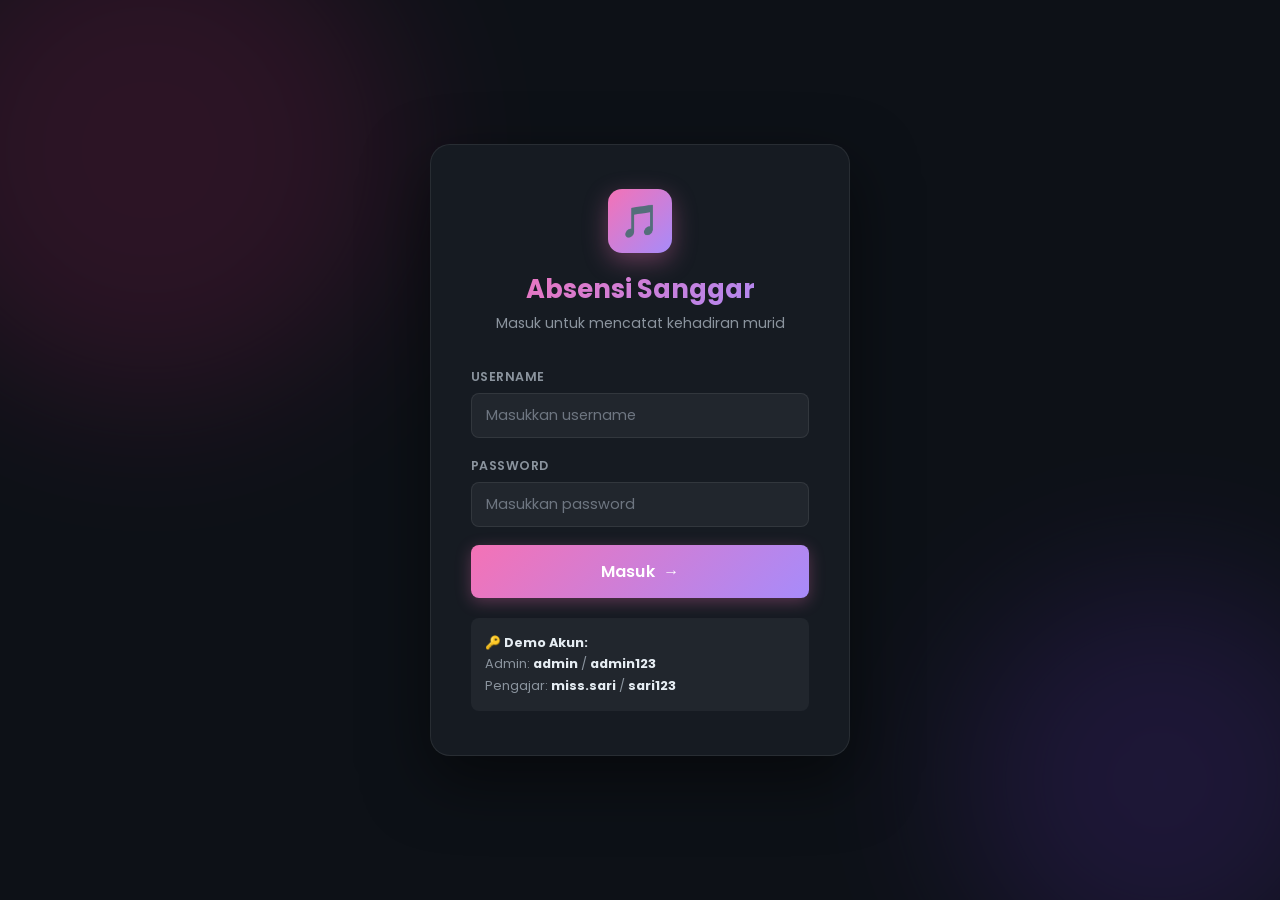
<file: index.html>
<!DOCTYPE html>
<html lang="id">
<head>
  <meta charset="UTF-8" />
  <meta name="viewport" content="width=device-width, initial-scale=1.0" />
  <title>Login — Absensi Sanggar</title>
  <meta name="description" content="Sistem absensi digital untuk pengajar dan admin sanggar. Login untuk mulai mencatat kehadiran murid." />
  <link rel="stylesheet" href="css/style.css" />
</head>
<body>
<div class="login-page">
  <div class="login-bg-blob"></div>
  <div class="login-bg-blob"></div>

  <div class="login-card">
    <div class="login-logo">🎵</div>
    <h1 class="login-title text-gradient">Absensi Sanggar</h1>
    <p class="login-subtitle">Masuk untuk mencatat kehadiran murid</p>

    <form id="login-form" onsubmit="handleLogin(event)">
      <div class="form-group">
        <label class="form-label" for="login-username">Username</label>
        <input id="login-username" class="form-input" type="text" placeholder="Masukkan username" autocomplete="username" required />
      </div>
      <div class="form-group">
        <label class="form-label" for="login-password">Password</label>
        <input id="login-password" class="form-input" type="password" placeholder="Masukkan password" autocomplete="current-password" required />
      </div>
      <div id="login-error" class="hidden" style="color:var(--red);font-size:.85rem;margin-bottom:14px;padding:10px;background:rgba(248,113,113,.1);border-radius:var(--radius-sm);border:1px solid rgba(248,113,113,.2);">
        ❌ Username atau password salah.
      </div>
      <button id="login-btn" class="btn btn-primary btn-full btn-lg" type="submit">
        <span>Masuk</span> <span>→</span>
      </button>
    </form>

    <div class="login-hint">
      <strong>🔑 Demo Akun:</strong><br/>
      Admin: <strong>admin</strong> / <strong>admin123</strong><br/>
      Pengajar: <strong>miss.sari</strong> / <strong>sari123</strong>
    </div>
  </div>
</div>

<div id="toast-container"></div>

<script src="js/data.js"></script>
<script>
  // Redirect if already logged in
  const existingSession = getSession();
  if (existingSession) {
    window.location.href = existingSession.role === 'admin' ? 'admin.html' : 'user.html';
  }

  function handleLogin(e) {
    e.preventDefault();
    const username = document.getElementById('login-username').value.trim();
    const password = document.getElementById('login-password').value.trim();
    const errorEl = document.getElementById('login-error');
    const btn = document.getElementById('login-btn');

    btn.disabled = true;
    btn.innerHTML = '<span>Masuk...</span>';

    setTimeout(() => {
      const session = login(username, password);
      if (session) {
        showToast('Selamat datang, ' + session.displayName + '! 👋', 'success');
        setTimeout(() => {
          window.location.href = session.role === 'admin' ? 'admin.html' : 'user.html';
        }, 600);
      } else {
        errorEl.classList.remove('hidden');
        btn.disabled = false;
        btn.innerHTML = '<span>Masuk</span><span>→</span>';
        document.getElementById('login-password').value = '';
        document.getElementById('login-password').focus();
      }
    }, 400);
  }

  function showToast(message, type = 'info') {
    const container = document.getElementById('toast-container');
    const toast = document.createElement('div');
    toast.className = `toast toast-${type}`;
    const icon = type === 'success' ? '✅' : type === 'error' ? '❌' : 'ℹ️';
    toast.innerHTML = `<span>${icon}</span><span>${message}</span>`;
    container.appendChild(toast);
    setTimeout(() => {
      toast.classList.add('toast-out');
      setTimeout(() => toast.remove(), 300);
    }, 3000);
  }
</script>
</body>
</html>
</file>
<file: css/style.css>
/* ============================================================
   STYLE.CSS — Absensi Sanggar  |  Premium Dark UI + Poppins
   ============================================================ */

@import url('https://fonts.googleapis.com/css2?family=Poppins:wght@300;400;500;600;700;800&display=swap');

/* ── Reset & Base ────────────────────────────────────────────── */
*,
*::before,
*::after {
    box-sizing: border-box;
    margin: 0;
    padding: 0;
}

:root {
    --bg: #0d1117;
    --bg2: #161b22;
    --bg3: #21262d;
    --surface: rgba(255, 255, 255, 0.04);
    --border: rgba(255, 255, 255, 0.08);
    --border2: rgba(255, 255, 255, 0.14);

    --pink: #f472b6;
    --pink-d: #db2777;
    --violet: #a78bfa;
    --violet-d: #7c3aed;
    --cyan: #22d3ee;
    --green: #4ade80;
    --amber: #fbbf24;
    --red: #f87171;

    --grad1: linear-gradient(135deg, #f472b6 0%, #a78bfa 100%);
    --grad2: linear-gradient(135deg, #22d3ee 0%, #a78bfa 100%);
    --grad-card: linear-gradient(135deg, rgba(244, 114, 182, .12) 0%, rgba(167, 139, 250, .12) 100%);

    --text: #e6edf3;
    --text2: #8b949e;
    --text3: #6e7681;

    --radius: 14px;
    --radius-sm: 8px;
    --radius-lg: 20px;
    --shadow: 0 8px 32px rgba(0, 0, 0, .4);
    --shadow-sm: 0 2px 8px rgba(0, 0, 0, .3);

    --transition: .2s cubic-bezier(.4, 0, .2, 1);
}

html {
    scroll-behavior: smooth;
}

body {
    font-family: 'Poppins', sans-serif;
    background: var(--bg);
    color: var(--text);
    min-height: 100vh;
    line-height: 1.6;
    -webkit-font-smoothing: antialiased;
}

/* ── Scrollbar ───────────────────────────────────────────────── */
::-webkit-scrollbar {
    width: 6px;
}

::-webkit-scrollbar-track {
    background: var(--bg2);
}

::-webkit-scrollbar-thumb {
    background: var(--bg3);
    border-radius: 99px;
}

::-webkit-scrollbar-thumb:hover {
    background: #30363d;
}

/* ── Typography ──────────────────────────────────────────────── */
h1,
h2,
h3,
h4,
h5 {
    font-weight: 700;
    line-height: 1.3;
}

a {
    color: var(--pink);
    text-decoration: none;
    transition: color var(--transition);
}

a:hover {
    color: var(--violet);
}

/* ── Utility ─────────────────────────────────────────────────── */
.hidden {
    display: none !important;
}

.text-gradient {
    background: var(--grad1);
    -webkit-background-clip: text;
    -webkit-text-fill-color: transparent;
    background-clip: text;
}

.badge {
    display: inline-flex;
    align-items: center;
    gap: 4px;
    padding: 3px 10px;
    border-radius: 99px;
    font-size: .72rem;
    font-weight: 600;
    letter-spacing: .03em;
}

.badge-green {
    background: rgba(74, 222, 128, .15);
    color: var(--green);
    border: 1px solid rgba(74, 222, 128, .25);
}

.badge-red {
    background: rgba(248, 113, 113, .15);
    color: var(--red);
    border: 1px solid rgba(248, 113, 113, .25);
}

.badge-amber {
    background: rgba(251, 191, 36, .15);
    color: var(--amber);
    border: 1px solid rgba(251, 191, 36, .25);
}

.badge-violet {
    background: rgba(167, 139, 250, .15);
    color: var(--violet);
    border: 1px solid rgba(167, 139, 250, .25);
}

.badge-cyan {
    background: rgba(34, 211, 238, .15);
    color: var(--cyan);
    border: 1px solid rgba(34, 211, 238, .25);
}

/* ── Buttons ─────────────────────────────────────────────────── */
.btn {
    display: inline-flex;
    align-items: center;
    justify-content: center;
    gap: 8px;
    padding: 10px 20px;
    border-radius: var(--radius-sm);
    border: none;
    cursor: pointer;
    font-family: 'Poppins', sans-serif;
    font-size: .88rem;
    font-weight: 600;
    letter-spacing: .02em;
    transition: all var(--transition);
}

.btn:active {
    transform: scale(.97);
}

.btn-primary {
    background: var(--grad1);
    color: #fff;
    box-shadow: 0 4px 16px rgba(244, 114, 182, .3);
}

.btn-primary:hover {
    box-shadow: 0 6px 24px rgba(244, 114, 182, .45);
    filter: brightness(1.08);
}

.btn-secondary {
    background: var(--surface);
    color: var(--text);
    border: 1px solid var(--border);
}

.btn-secondary:hover {
    background: var(--bg3);
    border-color: var(--border2);
}

.btn-danger {
    background: rgba(248, 113, 113, .15);
    color: var(--red);
    border: 1px solid rgba(248, 113, 113, .25);
}

.btn-danger:hover {
    background: rgba(248, 113, 113, .25);
}

.btn-success {
    background: rgba(74, 222, 128, .15);
    color: var(--green);
    border: 1px solid rgba(74, 222, 128, .25);
}

.btn-success:hover {
    background: rgba(74, 222, 128, .25);
}

.btn-outline {
    background: transparent;
    color: var(--violet);
    border: 1px solid var(--violet);
}

.btn-outline:hover {
    background: rgba(167, 139, 250, .1);
}

.btn-sm {
    padding: 6px 14px;
    font-size: .8rem;
}

.btn-lg {
    padding: 14px 28px;
    font-size: 1rem;
}

.btn-full {
    width: 100%;
}

.btn:disabled {
    opacity: .45;
    cursor: not-allowed;
}

/* ── Inputs ──────────────────────────────────────────────────── */
.form-group {
    margin-bottom: 18px;
}

.form-label {
    display: block;
    font-size: .78rem;
    font-weight: 600;
    color: var(--text2);
    margin-bottom: 6px;
    text-transform: uppercase;
    letter-spacing: .04em;
}

.form-input,
.form-select {
    width: 100%;
    padding: 11px 14px;
    background: var(--bg3);
    color: var(--text);
    border: 1px solid var(--border);
    border-radius: var(--radius-sm);
    font-family: 'Poppins', sans-serif;
    font-size: .9rem;
    transition: border-color var(--transition), box-shadow var(--transition);
}

.form-input:focus,
.form-select:focus {
    outline: none;
    border-color: var(--violet);
    box-shadow: 0 0 0 3px rgba(167, 139, 250, .15);
}

.form-input::placeholder {
    color: var(--text3);
}

.form-select option {
    background: var(--bg2);
    font-family: 'Poppins', sans-serif;
}

.form-row {
    display: grid;
    grid-template-columns: 1fr 1fr;
    gap: 14px;
}

@media(max-width:560px) {
    .form-row {
        grid-template-columns: 1fr;
    }
}

/* ── Cards ───────────────────────────────────────────────────── */
.card {
    background: var(--surface);
    backdrop-filter: blur(12px);
    border: 1px solid var(--border);
    border-radius: var(--radius);
    padding: 24px;
    transition: all var(--transition);
}

.card:hover {
    border-color: var(--border2);
    box-shadow: var(--shadow);
}

.card-gradient {
    background: var(--grad-card);
}

/* ── Toast ───────────────────────────────────────────────────── */
#toast-container {
    position: fixed;
    top: 20px;
    right: 20px;
    z-index: 9999;
    display: flex;
    flex-direction: column;
    gap: 10px;
    pointer-events: none;
}

.toast {
    display: flex;
    align-items: center;
    gap: 10px;
    padding: 12px 18px;
    border-radius: var(--radius-sm);
    backdrop-filter: blur(20px);
    font-size: .88rem;
    font-weight: 500;
    min-width: 260px;
    max-width: 360px;
    animation: toastIn .3s ease forwards;
    pointer-events: auto;
    font-family: 'Poppins', sans-serif;
}

.toast-success {
    background: rgba(74, 222, 128, .15);
    border: 1px solid rgba(74, 222, 128, .3);
    color: var(--green);
}

.toast-error {
    background: rgba(248, 113, 113, .15);
    border: 1px solid rgba(248, 113, 113, .3);
    color: var(--red);
}

.toast-info {
    background: rgba(167, 139, 250, .15);
    border: 1px solid rgba(167, 139, 250, .3);
    color: var(--violet);
}

.toast-out {
    animation: toastOut .3s ease forwards;
}

@keyframes toastIn {
    from {
        opacity: 0;
        transform: translateX(20px);
    }

    to {
        opacity: 1;
        transform: translateX(0);
    }
}

@keyframes toastOut {
    from {
        opacity: 1;
        transform: translateX(0);
    }

    to {
        opacity: 0;
        transform: translateX(20px);
    }
}

/* ── Modal ───────────────────────────────────────────────────── */
.modal-overlay {
    position: fixed;
    inset: 0;
    background: rgba(0, 0, 0, .65);
    backdrop-filter: blur(4px);
    z-index: 1000;
    display: flex;
    align-items: center;
    justify-content: center;
    padding: 20px;
    animation: fadeIn .2s ease;
}

.modal-overlay.hidden {
    display: none;
}

.modal {
    background: var(--bg2);
    border: 1px solid var(--border2);
    border-radius: var(--radius-lg);
    padding: 32px;
    width: 100%;
    max-width: 480px;
    box-shadow: var(--shadow);
    animation: scaleIn .2s ease;
}

.modal-header {
    display: flex;
    align-items: center;
    justify-content: space-between;
    margin-bottom: 24px;
}

.modal-header h3 {
    font-size: 1.15rem;
}

.modal-close {
    background: none;
    border: none;
    color: var(--text2);
    font-size: 1.4rem;
    cursor: pointer;
    line-height: 1;
    transition: color var(--transition);
}

.modal-close:hover {
    color: var(--text);
}

.modal-footer {
    display: flex;
    gap: 10px;
    justify-content: flex-end;
    margin-top: 24px;
}

@keyframes fadeIn {
    from {
        opacity: 0;
    }

    to {
        opacity: 1;
    }
}

@keyframes scaleIn {
    from {
        opacity: 0;
        transform: scale(.95);
    }

    to {
        opacity: 1;
        transform: scale(1);
    }
}

/* ══════════════════════════════════════════
   LOGIN PAGE (index.html)
   ══════════════════════════════════════════ */
.login-page {
    min-height: 100vh;
    display: flex;
    align-items: center;
    justify-content: center;
    background: var(--bg);
    position: relative;
    overflow: hidden;
}

.login-bg-blob {
    position: absolute;
    border-radius: 50%;
    filter: blur(80px);
    opacity: .15;
    pointer-events: none;
}

.login-bg-blob:nth-child(1) {
    width: 500px;
    height: 500px;
    background: var(--pink-d);
    top: -100px;
    left: -100px;
}

.login-bg-blob:nth-child(2) {
    width: 400px;
    height: 400px;
    background: var(--violet-d);
    bottom: -80px;
    right: -80px;
}

.login-card {
    background: var(--bg2);
    border: 1px solid var(--border);
    border-radius: var(--radius-lg);
    padding: 44px 40px;
    width: 100%;
    max-width: 420px;
    box-shadow: 0 24px 64px rgba(0, 0, 0, .5);
    z-index: 1;
    position: relative;
    animation: scaleIn .35s ease;
}

.login-logo {
    width: 64px;
    height: 64px;
    border-radius: var(--radius);
    background: var(--grad1);
    display: flex;
    align-items: center;
    justify-content: center;
    font-size: 2rem;
    margin: 0 auto 20px;
    box-shadow: 0 8px 24px rgba(244, 114, 182, .35);
}

.login-title {
    text-align: center;
    font-size: 1.6rem;
    margin-bottom: 6px;
}

.login-subtitle {
    text-align: center;
    color: var(--text2);
    font-size: .88rem;
    margin-bottom: 32px;
}

.login-divider {
    display: flex;
    align-items: center;
    gap: 12px;
    margin: 20px 0;
    color: var(--text3);
    font-size: .78rem;
}

.login-divider::before,
.login-divider::after {
    content: '';
    flex: 1;
    height: 1px;
    background: var(--border);
}

.login-hint {
    margin-top: 20px;
    padding: 14px;
    background: var(--bg3);
    border-radius: var(--radius-sm);
    font-size: .8rem;
    color: var(--text2);
    line-height: 1.7;
}

.login-hint strong {
    color: var(--text);
}

/* ══════════════════════════════════════════
   ADMIN LAYOUT
   ══════════════════════════════════════════ */
.admin-layout {
    display: grid;
    grid-template-columns: 260px 1fr;
    grid-template-rows: 64px 1fr;
    min-height: 100vh;
}

/* Header */
.admin-header {
    grid-column: 1/-1;
    background: var(--bg2);
    border-bottom: 1px solid var(--border);
    display: flex;
    align-items: center;
    justify-content: space-between;
    padding: 0 24px;
    gap: 16px;
    position: sticky;
    top: 0;
    z-index: 100;
}

.header-brand {
    display: flex;
    align-items: center;
    gap: 12px;
}

.header-logo {
    width: 36px;
    height: 36px;
    border-radius: var(--radius-sm);
    background: var(--grad1);
    display: flex;
    align-items: center;
    justify-content: center;
    font-size: 1.1rem;
}

.header-brand h1 {
    font-size: 1rem;
}

.header-brand span {
    font-size: .75rem;
    color: var(--text2);
    font-weight: 400;
}

.header-right {
    display: flex;
    align-items: center;
    gap: 12px;
}

.header-user {
    display: flex;
    align-items: center;
    gap: 10px;
}

.header-avatar {
    width: 34px;
    height: 34px;
    border-radius: 50%;
    background: var(--grad1);
    display: flex;
    align-items: center;
    justify-content: center;
    font-size: .85rem;
    font-weight: 700;
}

.header-user-info {
    line-height: 1.3;
}

.header-user-info .name {
    font-size: .85rem;
    font-weight: 600;
}

.header-user-info .role-tag {
    font-size: .7rem;
    color: var(--text2);
}

/* Sidebar */
.admin-sidebar {
    background: var(--bg2);
    border-right: 1px solid var(--border);
    padding: 24px 16px;
    display: flex;
    flex-direction: column;
    gap: 4px;
    overflow-y: auto;
    position: relative;
}

.sidebar-section {
    font-size: .68rem;
    font-weight: 700;
    color: var(--text3);
    text-transform: uppercase;
    letter-spacing: .08em;
    padding: 12px 12px 6px;
}

.sidebar-link {
    display: flex;
    align-items: center;
    gap: 10px;
    padding: 10px 12px;
    border-radius: var(--radius-sm);
    color: var(--text2);
    font-size: .875rem;
    font-weight: 500;
    cursor: pointer;
    transition: all var(--transition);
    border: none;
    background: none;
    width: 100%;
    text-align: left;
    font-family: 'Poppins', sans-serif;
}

.sidebar-link .icon {
    font-size: 1.1rem;
    width: 22px;
    text-align: center;
}

.sidebar-link:hover {
    background: var(--surface);
    color: var(--text);
}

.sidebar-link.active {
    background: rgba(167, 139, 250, .12);
    color: var(--violet);
    border-left: 3px solid var(--violet);
    padding-left: 9px;
}

/* Main content area */
.admin-main {
    padding: 40px;
    overflow-y: auto;
    background: var(--bg);
}

.page-section {
    display: none;
}

.page-section.active {
    display: block;
    animation: fadeIn .25s ease;
}

.page-header {
    display: flex;
    align-items: center;
    justify-content: space-between;
    margin-bottom: 32px;
    flex-wrap: wrap;
    gap: 12px;
}

.page-header h2 {
    font-size: 1.4rem;
}

.page-header p {
    color: var(--text2);
    font-size: .85rem;
    margin-top: 2px;
}

/* Stats Grid */
.stats-grid {
    display: grid;
    grid-template-columns: repeat(auto-fill, minmax(200px, 1fr));
    gap: 16px;
    margin-bottom: 28px;
}

.stat-card {
    background: var(--surface);
    border: 1px solid var(--border);
    border-radius: var(--radius-lg);
    padding: 24px;
    display: flex;
    flex-direction: column;
    gap: 12px;
    transition: all var(--transition);
    position: relative;
    overflow: hidden;
}

.stat-card::before {
    content: '';
    position: absolute;
    top: 0;
    left: 0;
    right: 0;
    height: 3px;
    background: var(--border);
    transition: all var(--transition);
}

.stat-card:hover {
    border-color: var(--border2);
    transform: translateY(-4px);
    box-shadow: var(--shadow);
}

.stat-card.stat-pink:hover::before {
    background: var(--grad1);
}

.stat-card.stat-violet:hover::before {
    background: var(--violet);
}

.stat-card.stat-cyan:hover::before {
    background: var(--cyan);
}

.stat-card.stat-green:hover::before {
    background: var(--green);
}

.stat-icon {
    font-size: 2rem;
    margin-bottom: 4px;
    display: inline-flex;
    align-items: center;
    justify-content: center;
    width: 48px;
    height: 48px;
    border-radius: 12px;
    background: var(--bg3);
}

.stat-value {
    font-size: 2.2rem;
    font-weight: 800;
    line-height: 1;
}

.stat-label {
    font-size: .85rem;
    color: var(--text2);
    font-weight: 600;
    text-transform: uppercase;
    letter-spacing: .05em;
}

.stat-pink .stat-value {
    background: var(--grad1);
    -webkit-background-clip: text;
    -webkit-text-fill-color: transparent;
    background-clip: text;
}

.stat-violet .stat-value {
    color: var(--violet);
}

.stat-cyan .stat-value {
    color: var(--cyan);
}

.stat-green .stat-value {
    color: var(--green);
}

/* Table */
.table-container {
    background: var(--surface);
    border: 1px solid var(--border);
    border-radius: var(--radius-lg);
    overflow: hidden;
    box-shadow: var(--shadow-sm);
}

.data-table {
    width: 100%;
    border-collapse: collapse;
}

.data-table th {
    background: var(--bg3);
    color: var(--text2);
    font-size: .72rem;
    font-weight: 700;
    text-transform: uppercase;
    letter-spacing: .06em;
    padding: 12px 16px;
    text-align: left;
    border-bottom: 1px solid var(--border);
    font-family: 'Poppins', sans-serif;
}

.data-table td {
    padding: 13px 16px;
    border-bottom: 1px solid var(--border);
    font-size: .855rem;
}

.data-table tr:last-child td {
    border-bottom: none;
}

.data-table tbody tr {
    transition: background var(--transition);
}

.data-table tbody tr:hover {
    background: rgba(255, 255, 255, .02);
}

.table-actions {
    display: flex;
    gap: 6px;
}

.table-header {
    display: flex;
    align-items: center;
    justify-content: space-between;
    padding: 16px;
    border-bottom: 1px solid var(--border);
}

/* Teacher cards for monitoring */
.teacher-cards {
    display: grid;
    grid-template-columns: repeat(auto-fill, minmax(280px, 1fr));
    gap: 16px;
}

.teacher-card {
    background: var(--surface);
    border: 1px solid var(--border);
    border-radius: var(--radius);
    padding: 20px;
    transition: all var(--transition);
    position: relative;
    overflow: hidden;
}

.teacher-card::before {
    content: '';
    position: absolute;
    top: 0;
    left: 0;
    right: 0;
    height: 3px;
    background: var(--grad1);
}

.teacher-card:hover {
    border-color: var(--border2);
    transform: translateY(-3px);
    box-shadow: var(--shadow);
}

.teacher-card-header {
    display: flex;
    align-items: center;
    gap: 12px;
    margin-bottom: 14px;
}

.teacher-avatar {
    width: 44px;
    height: 44px;
    border-radius: 50%;
    background: var(--grad1);
    display: flex;
    align-items: center;
    justify-content: center;
    font-size: 1.1rem;
    font-weight: 700;
    flex-shrink: 0;
}

.teacher-name {
    font-weight: 700;
    font-size: 1rem;
}

.teacher-meta {
    font-size: .78rem;
    color: var(--text2);
}

.teacher-stats {
    display: flex;
    gap: 12px;
}

.teacher-stat {
    flex: 1;
    text-align: center;
    padding: 10px;
    background: var(--bg3);
    border-radius: var(--radius-sm);
}

.teacher-stat .val {
    font-size: 1.4rem;
    font-weight: 800;
}

.teacher-stat .lbl {
    font-size: .7rem;
    color: var(--text2);
}

/* Filter bar */
.filter-bar {
    display: flex;
    align-items: center;
    gap: 12px;
    flex-wrap: wrap;
    margin-bottom: 20px;
}

.filter-bar .form-select {
    width: auto;
    min-width: 140px;
}

/* Rekap table */
.rekap-header {
    padding: 16px;
    display: flex;
    align-items: center;
    justify-content: space-between;
    border-bottom: 1px solid var(--border);
}

/* ── Rekap per-teacher cards (ALL mode) ── */
#rekap-cards-screen {
    display: grid;
    grid-template-columns: repeat(auto-fill, minmax(300px, 1fr));
    gap: 16px;
    margin-bottom: 20px;
}

.rekap-teacher-card {
    background: var(--surface);
    border: 1px solid var(--border);
    border-radius: var(--radius);
    padding: 20px;
    position: relative;
    overflow: hidden;
    transition: all var(--transition);
}

.rekap-teacher-card::before {
    content: '';
    position: absolute;
    top: 0;
    left: 0;
    right: 0;
    height: 3px;
    background: var(--grad1);
}

.rekap-teacher-card:hover {
    border-color: var(--border2);
    transform: translateY(-3px);
    box-shadow: var(--shadow);
}

.rekap-tc-header {
    display: flex;
    align-items: center;
    gap: 12px;
    margin-bottom: 16px;
    flex-wrap: wrap;
}

.rekap-tc-avatar {
    width: 42px;
    height: 42px;
    border-radius: 50%;
    background: var(--grad1);
    display: flex;
    align-items: center;
    justify-content: center;
    font-size: 1rem;
    font-weight: 700;
    flex-shrink: 0;
}

.rekap-tc-info {
    flex: 1;
    min-width: 0;
}

.rekap-tc-name {
    font-weight: 700;
    font-size: .95rem;
    white-space: nowrap;
    overflow: hidden;
    text-overflow: ellipsis;
}

.rekap-tc-sub {
    font-size: .74rem;
    color: var(--text2);
    margin-top: 2px;
    white-space: nowrap;
    overflow: hidden;
    text-overflow: ellipsis;
}

.rekap-tc-stats {
    display: flex;
    gap: 10px;
}

.rekap-tc-stat {
    flex: 1;
    text-align: center;
    padding: 10px 6px;
    background: var(--bg3);
    border-radius: var(--radius-sm);
}

.rekap-tc-stat .rv {
    font-size: 1.4rem;
    font-weight: 800;
}

.rekap-tc-stat .rl {
    font-size: .65rem;
    color: var(--text2);
    text-transform: uppercase;
    letter-spacing: .03em;
}

/* ── Extra admin styles ── */
.progress-bar {
    height: 6px;
    border-radius: 99px;
    background: var(--bg3);
    overflow: hidden;
    margin-top: 10px;
}

.progress-fill {
    height: 100%;
    border-radius: 99px;
    background: var(--grad1);
    transition: width .8s ease;
}

.inline-form {
    display: flex;
    gap: 8px;
    align-items: flex-end;
    flex-wrap: wrap;
}

.inline-form .form-group {
    margin-bottom: 0;
    flex: 1;
    min-width: 140px;
}

.student-tag-list {
    display: flex;
    flex-wrap: wrap;
    gap: 6px;
    min-height: 36px;
    padding: 8px;
    background: var(--bg3);
    border-radius: var(--radius-sm);
}

.student-tag {
    display: inline-flex;
    align-items: center;
    gap: 6px;
    background: rgba(167, 139, 250, .12);
    border: 1px solid rgba(167, 139, 250, .2);
    color: var(--violet);
    border-radius: 99px;
    padding: 3px 10px;
    font-size: .78rem;
    font-weight: 600;
}

.student-tag .remove-btn {
    background: none;
    border: none;
    color: var(--red);
    cursor: pointer;
    padding: 0;
    font-size: .9rem;
    line-height: 1;
}

.empty-state {
    text-align: center;
    padding: 48px 20px;
    color: var(--text3);
}

.empty-state .icon {
    font-size: 3rem;
    margin-bottom: 12px;
}

.user-row-actions {
    display: flex;
    gap: 6px;
    flex-wrap: wrap;
}

/* Rekap print layout */
.print-only {
    display: none;
}

.detail-modal-overlay {
    position: fixed;
    inset: 0;
    background: rgba(0, 0, 0, .65);
    backdrop-filter: blur(4px);
    z-index: 1000;
    display: flex;
    align-items: center;
    justify-content: center;
    padding: 20px;
}

.detail-modal {
    background: var(--bg2);
    border: 1px solid var(--border2);
    border-radius: var(--radius-lg);
    padding: 28px;
    width: 100%;
    max-width: 550px;
    max-height: 80vh;
    overflow-y: auto;
    box-shadow: var(--shadow);
}

.rekap-summary-cards {
    display: grid;
    grid-template-columns: repeat(auto-fill, minmax(160px, 1fr));
    gap: 12px;
    margin-bottom: 20px;
}

.rekap-summary-card {
    background: var(--bg3);
    border-radius: var(--radius-sm);
    padding: 14px;
    text-align: center;
}

.rekap-summary-card .rv {
    font-size: 1.6rem;
    font-weight: 800;
}

.rekap-summary-card .rl {
    font-size: .72rem;
    color: var(--text2);
}

/* Notification dot */
.notif-dot {
    width: 8px;
    height: 8px;
    border-radius: 50%;
    background: var(--pink);
    display: inline-block;
    vertical-align: middle;
    margin-left: 4px;
}

.timeline {
    display: flex;
    flex-direction: column;
    gap: 0;
}

.timeline-item {
    display: flex;
    gap: 12px;
    padding: 10px 0;
    border-bottom: 1px solid var(--border);
}

.timeline-item:last-child {
    border-bottom: none;
}

.timeline-dot {
    width: 8px;
    height: 8px;
    border-radius: 50%;
    background: var(--violet);
    flex-shrink: 0;
    margin-top: 6px;
}

.timeline-content {
    flex: 1;
    font-size: .85rem;
}

.timeline-date {
    font-size: .75rem;
    color: var(--text3);
    margin-top: 2px;
}

/* Murid table in kelola murid */
.murid-table-container {
    margin-top: 16px;
}

.murid-info-row {
    display: flex;
    gap: 10px;
    flex-wrap: wrap;
}

.murid-info-badge {
    display: inline-flex;
    align-items: center;
    gap: 5px;
    padding: 2px 8px;
    border-radius: 99px;
    font-size: .72rem;
    font-weight: 600;
    background: rgba(34, 211, 238, .12);
    color: var(--cyan);
    border: 1px solid rgba(34, 211, 238, .2);
}

.murid-pelajaran-badge {
    display: inline-flex;
    align-items: center;
    gap: 5px;
    padding: 2px 8px;
    border-radius: 99px;
    font-size: .72rem;
    font-weight: 600;
    background: rgba(251, 191, 36, .1);
    color: var(--amber);
    border: 1px solid rgba(251, 191, 36, .2);
}

/* ══════════════════════════════════════════
   USER (PENGAJAR) PAGE
   ══════════════════════════════════════════ */
.user-layout {
    min-height: 100vh;
    display: flex;
    flex-direction: column;
}

.user-header {
    background: var(--bg2);
    border-bottom: 1px solid var(--border);
    padding: 0 24px;
    height: 64px;
    display: flex;
    align-items: center;
    justify-content: space-between;
    position: sticky;
    top: 0;
    z-index: 100;
}

.user-main {
    padding: 28px;
    max-width: 860px;
    margin: 0 auto;
    width: 100%;
    flex: 1;
}

.user-footer {
    padding: 18px 28px;
    display: flex;
    align-items: center;
    justify-content: space-between;
    border-top: 1px solid var(--border);
    font-size: .75rem;
    color: var(--text2);
}

/* Section titles */
.section-title {
    font-size: 1.05rem;
}

.section-sub {
    font-size: .82rem;
    color: var(--text2);
    margin-top: 3px;
}

.label-header {
    font-size: .78rem;
    color: var(--text2);
    font-weight: 700;
    text-transform: uppercase;
    letter-spacing: .05em;
    margin-bottom: 8px;
}

/* ── Greeting ─── */
.user-greeting {
    background: var(--grad-card);
    border: 1px solid var(--border);
    border-radius: var(--radius);
    padding: 24px 28px;
    display: flex;
    align-items: center;
    justify-content: space-between;
    margin-bottom: 20px;
    flex-wrap: wrap;
    gap: 12px;
    position: relative;
    overflow: hidden;
}

.user-greeting::before {
    content: '';
    position: absolute;
    top: 0;
    left: 0;
    right: 0;
    height: 3px;
    background: var(--grad1);
}

.greeting-text {
    display: flex;
    align-items: center;
    gap: 14px;
}

.greeting-wave {
    font-size: 2rem;
    animation: wave 2s ease-in-out infinite;
}

@keyframes wave {

    0%,
    100% {
        transform: rotate(0deg);
    }

    25% {
        transform: rotate(20deg);
    }

    50% {
        transform: rotate(-10deg);
    }

    75% {
        transform: rotate(15deg);
    }
}

.greeting-hello {
    font-size: 1rem;
    color: var(--text2);
    font-weight: 500;
}

.greeting-name {
    font-size: 1.35rem;
    font-weight: 800;
    background: var(--grad1);
    -webkit-background-clip: text;
    -webkit-text-fill-color: transparent;
    background-clip: text;
}

.greeting-date {
    text-align: right;
}

.greeting-date-big {
    font-size: 1.15rem;
    font-weight: 700;
}

.greeting-date-sub {
    font-size: .82rem;
    color: var(--text2);
}

/* ── Quick Stats ─── */
.user-stats-grid {
    display: grid;
    grid-template-columns: repeat(4, 1fr);
    gap: 12px;
    margin-bottom: 24px;
}

.user-stat-card {
    background: var(--surface);
    border: 1px solid var(--border);
    border-radius: var(--radius);
    padding: 16px 12px;
    text-align: center;
    transition: all var(--transition);
}

.user-stat-card:hover {
    border-color: var(--border2);
    transform: translateY(-2px);
    box-shadow: var(--shadow-sm);
}

.us-icon {
    font-size: 1.4rem;
    margin-bottom: 6px;
}

.us-val {
    font-size: 1.5rem;
    font-weight: 800;
}

.us-label {
    font-size: .68rem;
    color: var(--text2);
    text-transform: uppercase;
    letter-spacing: .03em;
    margin-top: 3px;
}

/* ── Student list ─── */
.student-avatar-sm {
    width: 32px;
    height: 32px;
    border-radius: 50%;
    background: var(--grad2);
    display: flex;
    align-items: center;
    justify-content: center;
    font-size: .78rem;
    font-weight: 700;
    color: #fff;
    flex-shrink: 0;
}

.date-banner {
    background: var(--grad-card);
    border: 1px solid var(--border);
    border-radius: var(--radius);
    padding: 20px 24px;
    display: flex;
    align-items: center;
    justify-content: space-between;
    margin-bottom: 24px;
    flex-wrap: wrap;
    gap: 12px;
}

.date-banner .date-info .date-today {
    font-size: 1.3rem;
    font-weight: 800;
}

.date-banner .date-info .date-day {
    font-size: .85rem;
    color: var(--text2);
    margin-top: 2px;
}

.date-badge {
    display: flex;
    align-items: center;
    gap: 8px;
    font-size: .85rem;
    font-weight: 600;
    color: var(--green);
}

.date-dot {
    width: 8px;
    height: 8px;
    border-radius: 50%;
    background: var(--green);
    animation: pulse 2s infinite;
}

@keyframes pulse {

    0%,
    100% {
        opacity: 1;
        transform: scale(1);
    }

    50% {
        opacity: .5;
        transform: scale(1.3);
    }
}

.student-list {
    display: flex;
    flex-direction: column;
    gap: 8px;
    margin: 20px 0;
}

.student-item {
    display: flex;
    align-items: center;
    gap: 14px;
    padding: 14px 16px;
    border-radius: var(--radius-sm);
    background: var(--surface);
    border: 1px solid var(--border);
    cursor: pointer;
    transition: all var(--transition);
    user-select: none;
}

.student-item:hover {
    border-color: var(--border2);
}

.student-item.checked {
    background: rgba(74, 222, 128, .07);
    border-color: rgba(74, 222, 128, .25);
}

.student-item.absent {
    background: rgba(248, 113, 113, .07);
    border-color: rgba(248, 113, 113, .2);
}

.custom-checkbox {
    width: 22px;
    height: 22px;
    border-radius: 6px;
    border: 2px solid var(--border2);
    background: transparent;
    display: flex;
    align-items: center;
    justify-content: center;
    transition: all var(--transition);
    flex-shrink: 0;
}

.student-item.checked .custom-checkbox {
    background: var(--green);
    border-color: var(--green);
}

.student-item.checked .custom-checkbox::after {
    content: '✓';
    color: #fff;
    font-size: .8rem;
    font-weight: 800;
}

.student-number {
    width: 24px;
    height: 24px;
    border-radius: 50%;
    background: var(--bg3);
    display: flex;
    align-items: center;
    justify-content: center;
    font-size: .75rem;
    font-weight: 600;
    color: var(--text2);
    flex-shrink: 0;
}

.student-name {
    font-weight: 500;
    font-size: .9rem;
}

.student-info-small {
    font-size: .72rem;
    color: var(--text3);
    margin-top: 1px;
}

.student-status {
    font-size: .78rem;
    font-weight: 600;
}

.student-item.checked .student-status {
    color: var(--green);
}

.student-item.unchecked .student-status {
    color: var(--text3);
}

/* Summary bar */
.summary-bar {
    display: flex;
    gap: 12px;
    background: var(--bg3);
    border-radius: var(--radius-sm);
    padding: 12px 16px;
    margin: 16px 0;
}

.summary-item {
    flex: 1;
    text-align: center;
}

.summary-item .val {
    font-size: 1.4rem;
    font-weight: 800;
}

.summary-item .lbl {
    font-size: .72rem;
    color: var(--text2);
}

.val-green {
    color: var(--green);
}

.val-red {
    color: var(--red);
}

.val-violet {
    color: var(--violet);
}

/* Submitted */
.submitted-notice {
    padding: 28px;
    border-radius: var(--radius);
    background: rgba(74, 222, 128, .07);
    border: 1px solid rgba(74, 222, 128, .2);
    text-align: center;
    color: var(--green);
}

.submitted-icon {
    font-size: 2.4rem;
    margin-bottom: 10px;
}

.submitted-title {
    font-size: 1.1rem;
    font-weight: 700;
    margin-bottom: 6px;
}

.submitted-time {
    font-size: .85rem;
    opacity: .8;
}

/* ── Statistik ─── */
.stat-mini-grid {
    display: grid;
    grid-template-columns: repeat(4, 1fr);
    gap: 10px;
    margin-bottom: 20px;
}

.stat-mini-card {
    background: var(--surface);
    border: 1px solid var(--border);
    border-radius: var(--radius-sm);
    padding: 14px 10px;
    text-align: center;
}

.smc-val {
    font-size: 1.3rem;
    font-weight: 800;
}

.smc-lbl {
    font-size: .65rem;
    color: var(--text2);
    text-transform: uppercase;
    letter-spacing: .03em;
    margin-top: 3px;
}

.stat-bar-item {
    padding: 12px 0;
    border-bottom: 1px solid var(--border);
}

.stat-bar-item:last-child {
    border-bottom: none;
}

.stat-bar-header {
    display: flex;
    align-items: center;
    justify-content: space-between;
    margin-bottom: 8px;
}

.stat-bar-name {
    display: flex;
    align-items: center;
    gap: 10px;
}

.stat-bar-avatar {
    width: 30px;
    height: 30px;
    border-radius: 50%;
    background: var(--grad2);
    display: flex;
    align-items: center;
    justify-content: center;
    font-size: .72rem;
    font-weight: 700;
    color: #fff;
    flex-shrink: 0;
}

.stat-bar-val {
    display: flex;
    align-items: center;
    gap: 8px;
}

.stat-bar-track {
    height: 6px;
    border-radius: 99px;
    background: var(--bg3);
    overflow: hidden;
}

.stat-bar-fill {
    height: 100%;
    border-radius: 99px;
    transition: width .6s ease;
}

/* Calendar heatmap */
.cal-header {
    display: grid;
    grid-template-columns: repeat(7, 1fr);
    gap: 4px;
    margin-bottom: 6px;
}

.cal-day-name {
    text-align: center;
    font-size: .65rem;
    font-weight: 700;
    color: var(--text3);
    text-transform: uppercase;
    padding: 4px 0;
}

.cal-grid {
    display: grid;
    grid-template-columns: repeat(7, 1fr);
    gap: 4px;
}

.cal-cell {
    aspect-ratio: 1;
    border-radius: 8px;
    display: flex;
    flex-direction: column;
    align-items: center;
    justify-content: center;
    font-size: .78rem;
    font-weight: 600;
    border: 1px solid transparent;
    transition: all var(--transition);
}

.cal-empty {
    visibility: hidden;
}

.cal-none {
    background: var(--surface);
    color: var(--text3);
    border-color: var(--border);
}

.cal-high {
    background: rgba(74, 222, 128, .15);
    color: var(--green);
    border-color: rgba(74, 222, 128, .3);
}

.cal-mid {
    background: rgba(251, 191, 36, .12);
    color: var(--amber);
    border-color: rgba(251, 191, 36, .3);
}

.cal-low {
    background: rgba(248, 113, 113, .12);
    color: var(--red);
    border-color: rgba(248, 113, 113, .3);
}

.cal-today {
    box-shadow: 0 0 0 2px var(--violet);
}

.cal-date {
    font-size: .72rem;
    font-weight: 700;
}

.cal-count {
    font-size: .58rem;
    opacity: .8;
    margin-top: 1px;
}

.cal-legend {
    display: flex;
    gap: 14px;
    justify-content: center;
    margin-top: 14px;
    flex-wrap: wrap;
}

.cal-legend-item {
    display: flex;
    align-items: center;
    gap: 5px;
    font-size: .68rem;
    color: var(--text3);
}

.cal-dot {
    width: 10px;
    height: 10px;
    border-radius: 3px;
}

.cal-dot-high {
    background: rgba(74, 222, 128, .4);
}

.cal-dot-mid {
    background: rgba(251, 191, 36, .4);
}

.cal-dot-low {
    background: rgba(248, 113, 113, .4);
}

.cal-dot-none {
    background: var(--bg3);
}

/* ── Riwayat ─── */
.riwayat-summary {
    display: flex;
    gap: 12px;
    margin-bottom: 16px;
}

.riwayat-stat {
    flex: 1;
    text-align: center;
    padding: 12px 8px;
    background: var(--surface);
    border: 1px solid var(--border);
    border-radius: var(--radius-sm);
}

.rs-val {
    font-size: 1.3rem;
    font-weight: 800;
    display: block;
}

.rs-lbl {
    font-size: .65rem;
    color: var(--text2);
    text-transform: uppercase;
    letter-spacing: .03em;
}

.history-list {
    display: flex;
    flex-direction: column;
    gap: 10px;
}

.history-item {
    background: var(--surface);
    border: 1px solid var(--border);
    border-radius: var(--radius-sm);
    padding: 14px 16px;
    transition: border-color var(--transition);
}

.history-item:hover {
    border-color: var(--border2);
}

.history-date {
    font-weight: 700;
    font-size: .9rem;
    margin-bottom: 10px;
    display: flex;
    align-items: center;
    justify-content: space-between;
    flex-wrap: wrap;
    gap: 8px;
}

.history-day-circle {
    width: 36px;
    height: 36px;
    border-radius: 50%;
    background: var(--grad1);
    display: flex;
    align-items: center;
    justify-content: center;
    font-size: .88rem;
    font-weight: 800;
    color: #fff;
    flex-shrink: 0;
}

.mini-progress {
    width: 48px;
    height: 5px;
    background: var(--bg3);
    border-radius: 99px;
    overflow: hidden;
}

.mini-fill {
    height: 100%;
    border-radius: 99px;
    background: var(--green);
}

.history-students {
    display: flex;
    flex-wrap: wrap;
    gap: 6px;
}

.student-chip {
    padding: 3px 10px;
    border-radius: 99px;
    font-size: .75rem;
    font-weight: 600;
    background: rgba(74, 222, 128, .12);
    color: var(--green);
    border: 1px solid rgba(74, 222, 128, .2);
}

.student-chip.absent {
    background: rgba(248, 113, 113, .1);
    color: var(--red);
    border-color: rgba(248, 113, 113, .2);
}

/* ── Profil ─── */
.profile-card {
    text-align: center;
    padding: 40px 28px;
    background: var(--surface);
    border: 1px solid var(--border);
    border-radius: var(--radius-lg);
    position: relative;
    overflow: hidden;
}

.profile-card::before {
    content: '';
    position: absolute;
    top: 0;
    left: 0;
    right: 0;
    height: 100px;
    background: var(--grad1);
    opacity: .12;
}

.profile-avatar {
    width: 80px;
    height: 80px;
    border-radius: 50%;
    background: var(--grad1);
    display: flex;
    align-items: center;
    justify-content: center;
    font-size: 2rem;
    font-weight: 800;
    color: #fff;
    margin: 0 auto 16px;
    position: relative;
    box-shadow: 0 4px 20px rgba(244, 114, 182, .35);
}

.profile-name {
    font-size: 1.5rem;
    font-weight: 800;
    margin-bottom: 4px;
}

.profile-role {
    font-size: .85rem;
    color: var(--text2);
    margin-bottom: 24px;
}

.profile-info-grid {
    display: grid;
    grid-template-columns: 1fr 1fr;
    gap: 12px;
    text-align: left;
    margin-bottom: 28px;
}

.profile-info-item {
    background: var(--bg3);
    padding: 14px;
    border-radius: var(--radius-sm);
}

.profile-info-label {
    font-size: .68rem;
    color: var(--text3);
    text-transform: uppercase;
    letter-spacing: .04em;
    margin-bottom: 4px;
    font-weight: 700;
}

.profile-info-value {
    font-size: .88rem;
    font-weight: 600;
    color: var(--text);
    word-break: break-word;
}

.profile-student-list {
    text-align: left;
}

.profile-murid-item {
    display: flex;
    align-items: center;
    gap: 12px;
    padding: 10px 12px;
    border-bottom: 1px solid var(--border);
}

.profile-murid-item:last-child {
    border-bottom: none;
}

.pm-avatar {
    width: 34px;
    height: 34px;
    border-radius: 50%;
    background: var(--grad2);
    display: flex;
    align-items: center;
    justify-content: center;
    font-size: .78rem;
    font-weight: 700;
    color: #fff;
    flex-shrink: 0;
}

.pm-name {
    font-weight: 600;
    font-size: .88rem;
}

.pm-meta {
    font-size: .72rem;
    color: var(--text3);
    margin-top: 1px;
}

/* Tab bar */
.tab-bar {
    display: flex;
    gap: 4px;
    background: var(--bg2);
    border: 1px solid var(--border);
    border-radius: var(--radius-sm);
    padding: 4px;
    margin-bottom: 24px;
}

.tab-btn {
    flex: 1;
    padding: 9px;
    border-radius: 6px;
    border: none;
    font-family: 'Poppins', sans-serif;
    font-size: .82rem;
    font-weight: 600;
    cursor: pointer;
    transition: all var(--transition);
    background: transparent;
    color: var(--text2);
}

.tab-btn.active {
    background: var(--bg3);
    color: var(--text);
    box-shadow: var(--shadow-sm);
}

.tab-content {
    display: none;
    animation: fadeIn .2s ease;
}

.tab-content.active {
    display: block;
}

.select-all-bar {
    display: flex;
    align-items: center;
    justify-content: space-between;
    padding: 10px 14px;
    background: var(--bg3);
    border-radius: var(--radius-sm);
    margin-bottom: 8px;
    font-size: .85rem;
}

.select-all-bar button {
    border: none;
    background: none;
    color: var(--violet);
    font-weight: 600;
    cursor: pointer;
    font-size: .82rem;
    font-family: 'Poppins', sans-serif;
}

.select-all-bar button:hover {
    text-decoration: underline;
}

.locked-banner {
    background: rgba(251, 191, 36, .07);
    border: 1px solid rgba(251, 191, 36, .2);
    border-radius: var(--radius);
    padding: 16px 20px;
    display: flex;
    align-items: center;
    gap: 12px;
    color: var(--amber);
    font-size: .9rem;
    font-weight: 500;
}

.locked-banner .icon {
    font-size: 1.5rem;
}

/* User page responsive */
@media (max-width: 600px) {
    .user-stats-grid {
        grid-template-columns: repeat(2, 1fr);
    }

    .stat-mini-grid {
        grid-template-columns: repeat(2, 1fr);
    }

    .profile-info-grid {
        grid-template-columns: 1fr;
    }

    .user-main {
        padding: 16px;
    }

    .user-greeting {
        padding: 18px 20px;
    }

    .greeting-name {
        font-size: 1.1rem;
    }

    .greeting-date {
        text-align: left;
    }

    .riwayat-summary {
        flex-direction: column;
    }

    .tab-btn {
        font-size: .72rem;
        padding: 8px 4px;
    }
}

/* ── Print Styles ─────────────────────────────────────────────── */
@media print {
    @page {
        margin: 15mm 12mm;
        size: A4;
    }

    body {
        background: #fff !important;
        color: #111 !important;
        font-family: 'Poppins', sans-serif !important;
    }

    .no-print,
    .admin-sidebar,
    .admin-header,
    .btn,
    .filter-bar,
    .rekap-header .no-print {
        display: none !important;
    }

    .admin-layout {
        display: block !important;
    }

    .admin-main {
        padding: 0 !important;
        overflow: visible !important;
    }

    .page-section {
        display: none !important;
    }

    .page-section.active {
        display: block !important;
    }

    .print-only {
        display: block !important;
    }

    /* Print header */
    .print-header-box {
        border-bottom: 3px solid #7c3aed;
        padding-bottom: 14px;
        margin-bottom: 20px;
    }

    .print-header-box .school-name {
        font-size: 1.3rem;
        font-weight: 800;
        color: #1a1a2e;
        letter-spacing: .02em;
    }

    .print-header-box .report-title {
        font-size: 1rem;
        font-weight: 600;
        color: #7c3aed;
        margin-top: 4px;
    }

    .print-header-box .report-meta {
        font-size: .8rem;
        color: #555;
        margin-top: 6px;
    }

    /* Per-teacher rekap section */
    .print-teacher-section {
        page-break-inside: avoid;
        margin-bottom: 32px;
        border: 1px solid #e0e0e0;
        border-radius: 8px;
        overflow: hidden;
    }

    .print-teacher-header {
        background: linear-gradient(135deg, #f472b6 0%, #a78bfa 100%);
        color: #fff;
        padding: 10px 16px;
        display: flex;
        align-items: center;
        justify-content: space-between;
    }

    .print-teacher-header .tn {
        font-size: 1rem;
        font-weight: 700;
    }

    .print-teacher-header .ts {
        font-size: .78rem;
        opacity: .9;
    }

    .print-summary-row {
        display: flex;
        gap: 0;
        border-bottom: 1px solid #eee;
        background: #f9f9f9;
    }

    .print-summary-cell {
        flex: 1;
        padding: 10px 14px;
        text-align: center;
        border-right: 1px solid #eee;
    }

    .print-summary-cell:last-child {
        border-right: none;
    }

    .print-summary-cell .sv {
        font-size: 1.4rem;
        font-weight: 800;
        color: #7c3aed;
    }

    .print-summary-cell .sl {
        font-size: .7rem;
        color: #888;
        text-transform: uppercase;
    }

    .print-container {
        page-break-inside: avoid;
    }

    table {
        width: 100%;
        border-collapse: collapse;
        font-size: .8rem;
    }

    th {
        background: #f0edff !important;
        color: #4a0e8f !important;
        font-size: .7rem !important;
        font-weight: 700 !important;
        text-transform: uppercase;
        padding: 8px 10px !important;
        border: 1px solid #ddd !important;
    }

    td {
        border: 1px solid #e0e0e0 !important;
        padding: 7px 10px !important;
        color: #222 !important;
    }

    tr:nth-child(even) td {
        background: #fafafa;
    }

    .badge {
        border: 1px solid #999 !important;
        color: #222 !important;
        background: transparent !important;
        font-size: .68rem !important;
    }

    .rekap-summary-cards {
        display: none !important;
    }

    .rekap-summary-card {
        display: none !important;
    }

    /* ── Print selektif per pengajar ──
       Jika body[data-print-teacher] di-set, hanya tampilkan
       section dengan data-teacher-id yang cocok.
       Jika tidak di-set, tampilkan semua section. */
    body[data-print-teacher] .print-teacher-section {
        display: none !important;
    }

    body[data-print-teacher="miss-sari"] [data-teacher-id="miss-sari"] {
        display: block !important;
    }

    body[data-print-teacher="miss-rina"] [data-teacher-id="miss-rina"] {
        display: block !important;
    }

    body[data-print-teacher="miss-dewi"] [data-teacher-id="miss-dewi"] {
        display: block !important;
    }

    body[data-print-teacher="miss-ayu"] [data-teacher-id="miss-ayu"] {
        display: block !important;
    }

    body[data-print-teacher="miss-astrit"] [data-teacher-id="miss-astrit"] {
        display: block !important;
    }
}

/* ── Responsive ──────────────────────────────────────────────── */
@media(max-width:900px) {
    .admin-layout {
        grid-template-columns: 1fr;
        grid-template-rows: 64px auto 1fr;
    }

    .admin-sidebar {
        grid-row: 2;
        display: flex;
        flex-direction: row;
        overflow-x: auto;
        padding: 8px;
        gap: 4px;
        border-right: none;
        border-bottom: 1px solid var(--border);
    }

    .sidebar-section {
        display: none;
    }

    .sidebar-link {
        flex-direction: column;
        gap: 4px;
        font-size: .7rem;
        padding: 8px 10px;
        min-width: 70px;
    }

    .admin-main {
        padding: 20px 16px;
    }
}

@media(max-width:600px) {
    .login-card {
        padding: 28px 20px;
    }

    .user-main {
        padding: 16px;
    }

    .stats-grid {
        grid-template-columns: 1fr 1fr;
    }
}

/* ── GPS Spinner ─────────────────────────────────────────────── */
.gps-spinner {
    width: 48px;
    height: 48px;
    margin: 0 auto;
    border-radius: 50%;
    border: 4px solid rgba(167, 139, 250, .15);
    border-top-color: var(--violet);
    animation: gps-spin 1s linear infinite;
    position: relative;
}

.gps-spinner::after {
    content: '📍';
    position: absolute;
    top: 50%;
    left: 50%;
    transform: translate(-50%, -50%);
    font-size: 1.1rem;
    animation: gps-pulse 1.5s ease-in-out infinite;
}

@keyframes gps-spin {
    to {
        transform: rotate(360deg);
    }
}

@keyframes gps-pulse {

    0%,
    100% {
        opacity: 1;
        transform: translate(-50%, -50%) scale(1);
    }

    50% {
        opacity: .6;
        transform: translate(-50%, -50%) scale(.85);
    }
}

/* ── GPS Toggle Switch ──────────────────────────────────────── */
.gps-toggle {
    position: relative;
    width: 52px;
    height: 28px;
    display: inline-block;
}

.gps-toggle input {
    opacity: 0;
    width: 0;
    height: 0;
}

.gps-toggle-slider {
    position: absolute;
    cursor: pointer;
    inset: 0;
    background: var(--bg3);
    border-radius: 999px;
    border: 2px solid var(--border);
    transition: all 0.3s;
}

.gps-toggle-slider::before {
    content: '';
    position: absolute;
    height: 20px;
    width: 20px;
    left: 2px;
    bottom: 2px;
    background: var(--text3);
    border-radius: 50%;
    transition: all 0.3s;
}

.gps-toggle input:checked+.gps-toggle-slider {
    background: rgba(16, 185, 129, .2);
    border-color: rgba(16, 185, 129, .4);
}

.gps-toggle input:checked+.gps-toggle-slider::before {
    transform: translateX(24px);
    background: var(--green);
    box-shadow: 0 2px 8px rgba(16, 185, 129, .4);
}

/* ── GPS Log Table ──────────────────────────────────────────── */
.gps-log-table {
    width: 100%;
    border-collapse: collapse;
    font-size: .75rem;
}

.gps-log-table th {
    background: var(--bg3);
    padding: 8px 10px;
    text-align: left;
    font-size: .68rem;
    text-transform: uppercase;
    letter-spacing: .04em;
    color: var(--text2);
    border-bottom: 1px solid var(--border);
}

.gps-log-table td {
    padding: 8px 10px;
    border-bottom: 1px solid var(--border);
    color: var(--text2);
    vertical-align: middle;
}

.gps-log-table tr:hover td {
    background: var(--surface);
}

.gps-log-status {
    display: inline-flex;
    align-items: center;
    gap: 4px;
    padding: 2px 8px;
    border-radius: 99px;
    font-size: .66rem;
    font-weight: 600;
}

.gps-log-status.verified {
    background: rgba(74, 222, 128, .12);
    color: var(--green);
}

.gps-log-status.fake {
    background: rgba(248, 113, 113, .12);
    color: var(--red);
}

.gps-log-status.out_of_range {
    background: rgba(251, 191, 36, .12);
    color: var(--amber);
}

.gps-log-status.error {
    background: rgba(167, 139, 250, .12);
    color: var(--violet);
}
</file>
